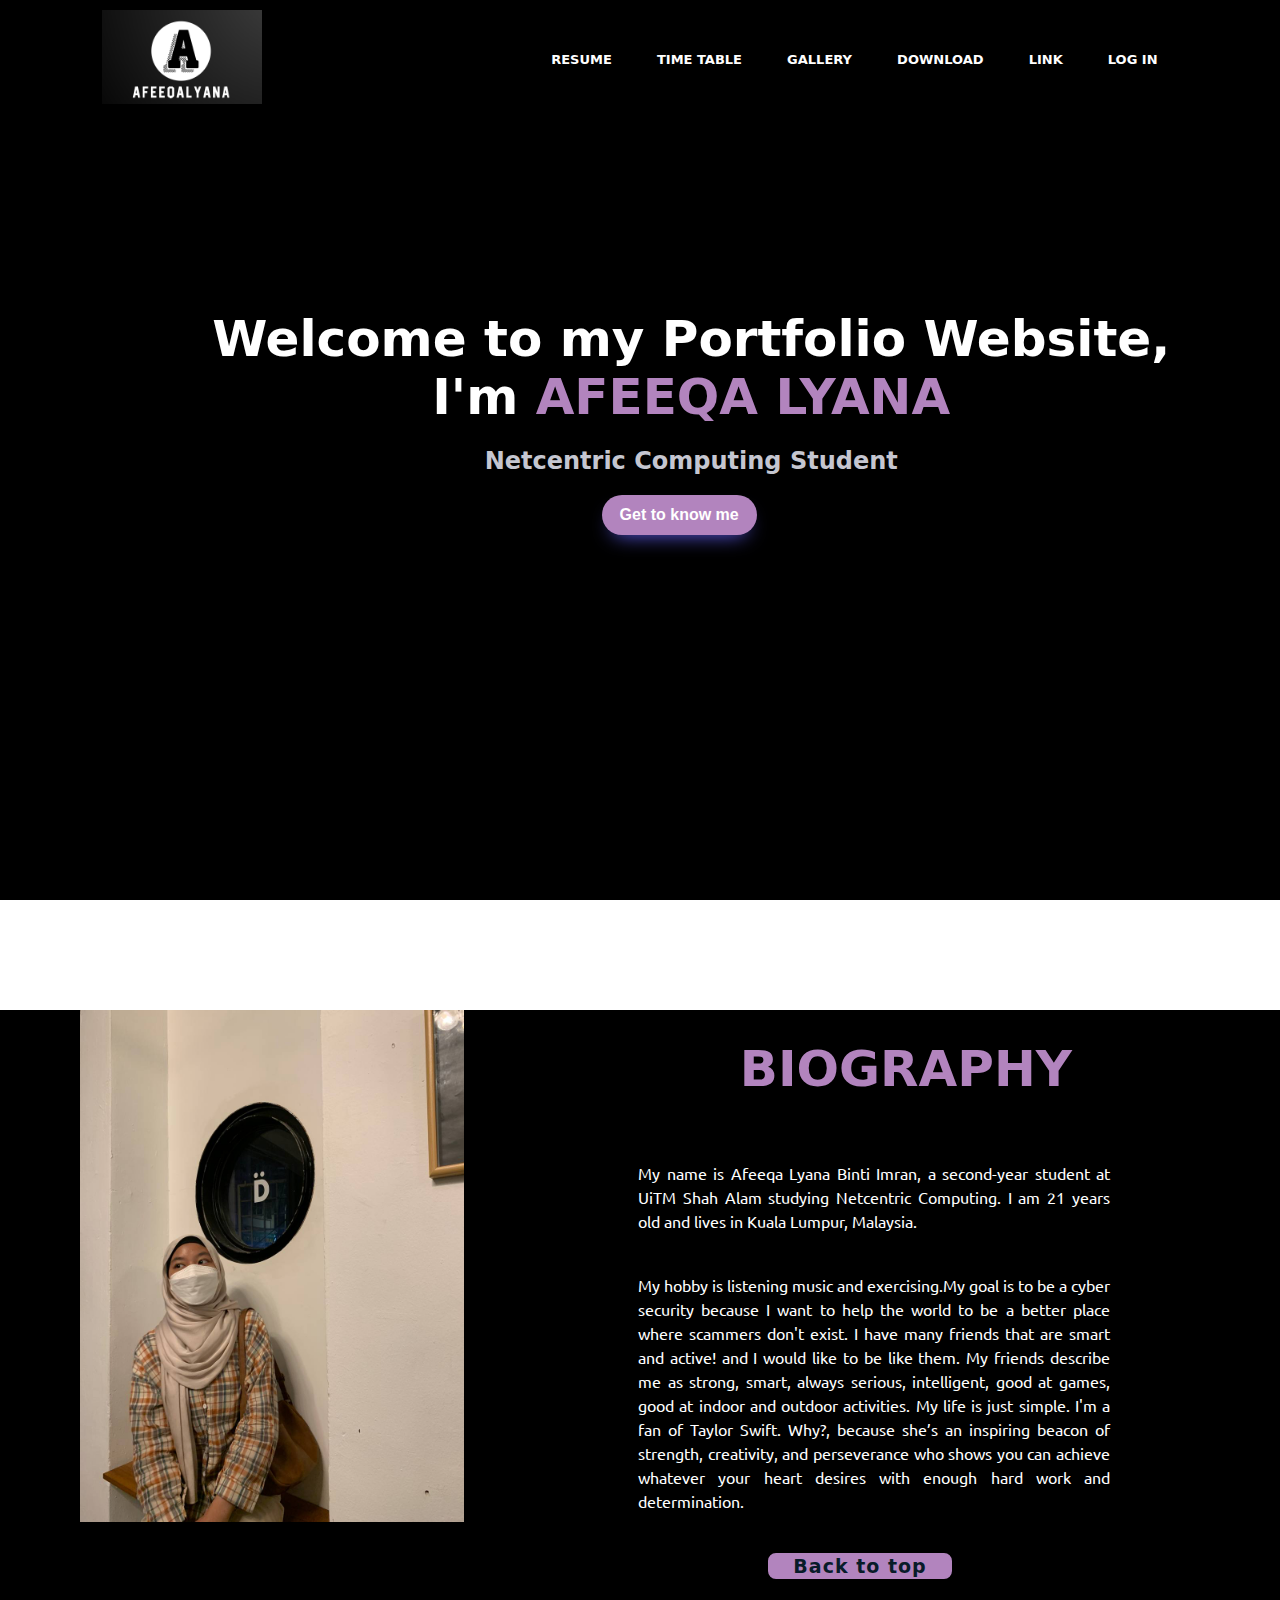
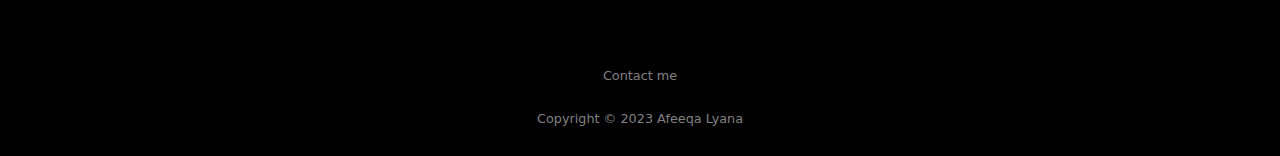
<file: index.html>
<!DOCTYPE html>
<html lang="en">
<head>
    <meta charset="UTF-8">
    <meta http-equiv="X-UA-Compatible" content="IE=edge">
    <meta name="viewport" content="width=device-width, initial-scale=1.0">
    <title>afeeqalyana.com</title>
    <link rel="stylesheet" href="index.css">
    <link rel="stylesheet" href="style.css">

    <link rel="stylesheet" href="https://cdnjs.cloudflare.com/ajax/libs/font-awesome/5.15.3/css/all.min.css" integrity="sha512-iBBXm8fW90+nuLcSKlbmrPcLa0OT92xO1BIsZ+ywDWZCvqsWgccV3gFoRBv0z+8dLJgyAHIhR35VZc2oM/gI1w==" crossorigin="anonymous" referrerpolicy="no-referrer" />
</head>
<body>
     <!-- HEADER -->
  <div class="user">
    <header>
      <nav>
        <a href="index.html"> <img src="image/ok.png" class="logo"> </a>
        <ul>
            <li><a href="resume.html">RESUME</a></li>
            <li><a href="timetable.html">TIME TABLE</a></li>
            <li><a href="gallery.html">GALLERY</a></li>
            <li><a href="download.html">DOWNLOAD</a></li>
            <li><a href="link.html">LINK</a></li>
            <li><a href="login.html">LOG IN</a></li>
 
        </nav>
        </ul>
    </nav>
    </header>

    <section>
        <div class="detail">
           <center> <h1>Welcome to my Portfolio Website, <br> I'm <span>AFEEQA LYANA</h1>
            <h2>Netcentric Computing Student<br></h2>
           </center>
        </div>

        <!-- BUTTON -->
		<center><br><button class="button-34" role="button">Get to know me</button></br></center>

        </div>
    </div>

        <div id ="image">
            <div class="content">
			
                 <a href="index.html"><img src="image/a3.jpg" class="me"></a>
                 
                 <div class="textbox">
                    <h1><span>&nbsp&nbsp&nbsp&nbsp&nbsp&nbsp&nbsp;BIOGRAPHY</span></h1>
                    <br> 
                      <p>  
                    <br>My name is Afeeqa Lyana Binti Imran, a second-year student at UiTM Shah Alam studying Netcentric Computing. 
                    I am 21 years old and lives in Kuala Lumpur, Malaysia.
                    </p>
                    <p>My hobby is listening music and exercising.My goal is to be a cyber security because I want to help the world to be a better place where scammers don't exist.
                     I have many friends that are smart and active! and I would like to be like them. My friends describe me as strong, smart, always serious, intelligent, good at games, good at indoor and outdoor activities. My life is just simple. I'm a fan of Taylor Swift.
                     Why?, because she’s an inspiring beacon of strength, creativity, and perseverance who shows you can achieve whatever your heart desires with enough hard work and determination.
					 </p>
                </div>
                <div class="button2">
                    <a href="index.html">Back to top</a>
                </div>
                 </div>
            </div>      
                
    </section>

    <!-- FOOTER -->
    <footer>
        <div class="footer">
            <div class="row">
                <a href="https://twitter.com/"><i class="fab fa-twitter"></i></a>
                <a href="https://www.youtube.com/"><i class="fab fa-youtube"></i></a>
                <a href="https://www.linkedin.com/"><i class="fab fa-linkedin"></i></a>
            </div>
            
            <div class="row">
            <ul>
            <li><a href="#">Contact me</a></li>
            </ul>
            </div>
            
            <div class="row">
            Copyright © 2023 Afeeqa Lyana
            </div>
            </div>
    </footer>
</body>
</html>
</file>
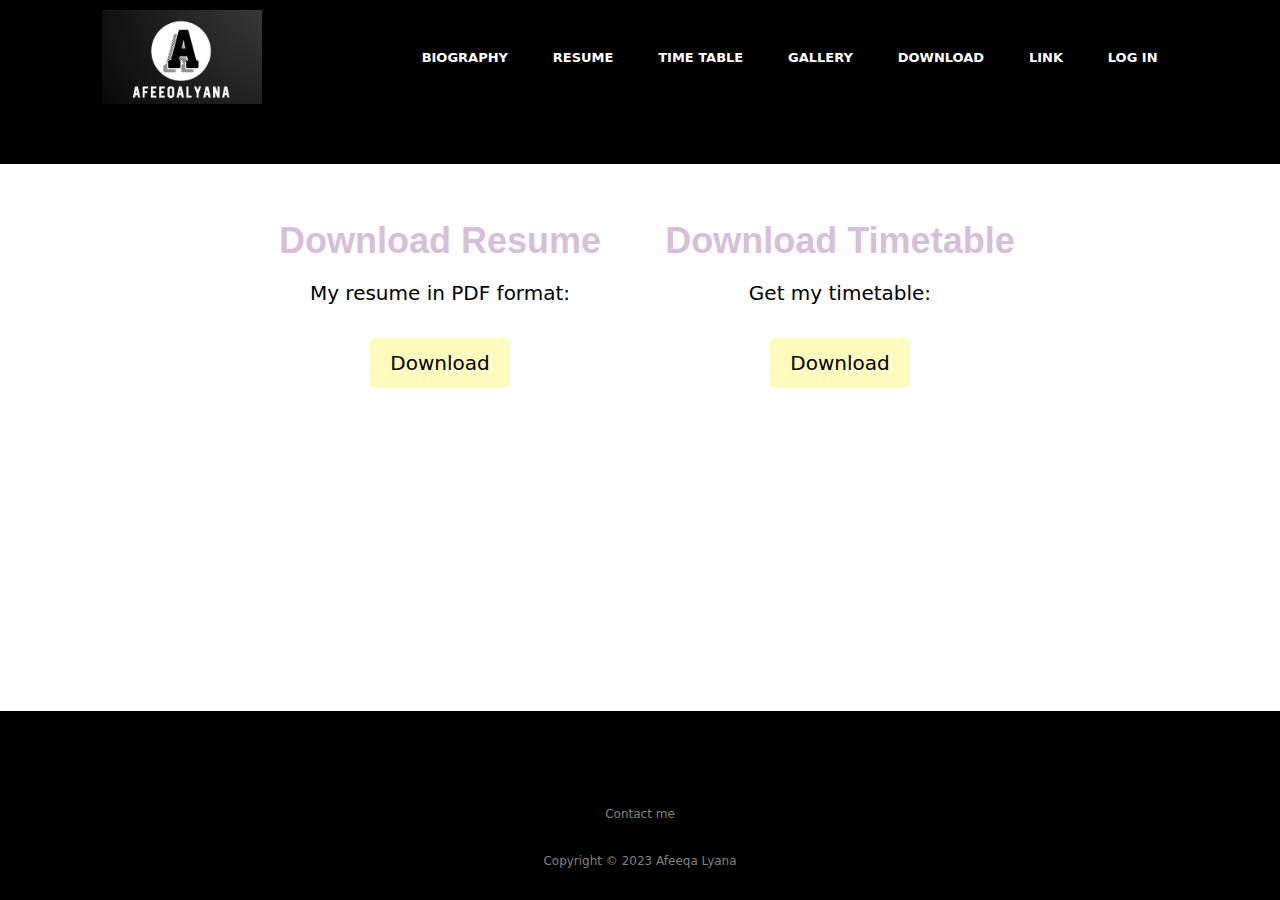
<file: download.html>
<!DOCTYPE html>
<html>
<head>
  <title>afeeqalyana.com/Downloads</title>
  <meta name="viewport" content="width=device-width, initial-scale=1">
<link rel="stylesheet" href="https://www.w3schools.com/w3css/4/w3.css">
  <link rel="stylesheet" href="download.css">
  <link rel="stylesheet" href="style.css">
  <link rel="stylesheet" href="https://cdnjs.cloudflare.com/ajax/libs/font-awesome/5.15.3/css/all.min.css" integrity="sha512-iBBXm8fW90+nuLcSKlbmrPcLa0OT92xO1BIsZ+ywDWZCvqsWgccV3gFoRBv0z+8dLJgyAHIhR35VZc2oM/gI1w==" crossorigin="anonymous" referrerpolicy="no-referrer" />
</head>
<body>
    <!-- HEADER -->
  <div class="user">
    <header>
      <nav>
        <a href="index.html"> <img src="image/ok.png" class="logo"> </a>
        <ul>
            <li><a href="biography.html">BIOGRAPHY</a></li>
            <li><a href="resume.html">RESUME</a></li>
            <li><a href="timetable.html">TIME TABLE</a></li>
            <li><a href="gallery.html">GALLERY</a></li>
            <li><a href="download.html">DOWNLOAD</a></li>
            <li><a href="link.html">LINK</a></li>
            <li><a href="login.html">LOG IN</a></li>

        </ul>
    </nav>
    </header>
  <div class="container" >

<div class="w3-container w3-half">
    <h1 >Download Resume</h1>
    <p>My resume in PDF format:</p>
    <a href="cvAfeeqa.pdf" download class="download-button">Download</a>
</div>
<div class="w3-container w3-half">
    <h1>Download Timetable</h1>
    <p>Get my timetable:</p>
    <a href="timetableeqa.pdf" download class="download-button">Download</a>
</div>

  </div>
   <!-- FOOTER -->
    <footer>
        <div class="footer">
            <div class="row">
			
                <a href="https://twitter.com/"><i class="fab fa-twitter"></i></a>
                <a href="https://www.youtube.com/"><i class="fab fa-youtube"></i></a>
                <a href="https://www.linkedin.com/"><i class="fab fa-linkedin"></i></a>
            </div>
            
            <div class="row">
            <ul>
            <li><a href="#">Contact me</a></li>
            </ul>
            </div>
            
            <div class="row">
            Copyright © 2023 Afeeqa Lyana
            </div>
            </div>
    </footer>
</body>
</html>
</file>
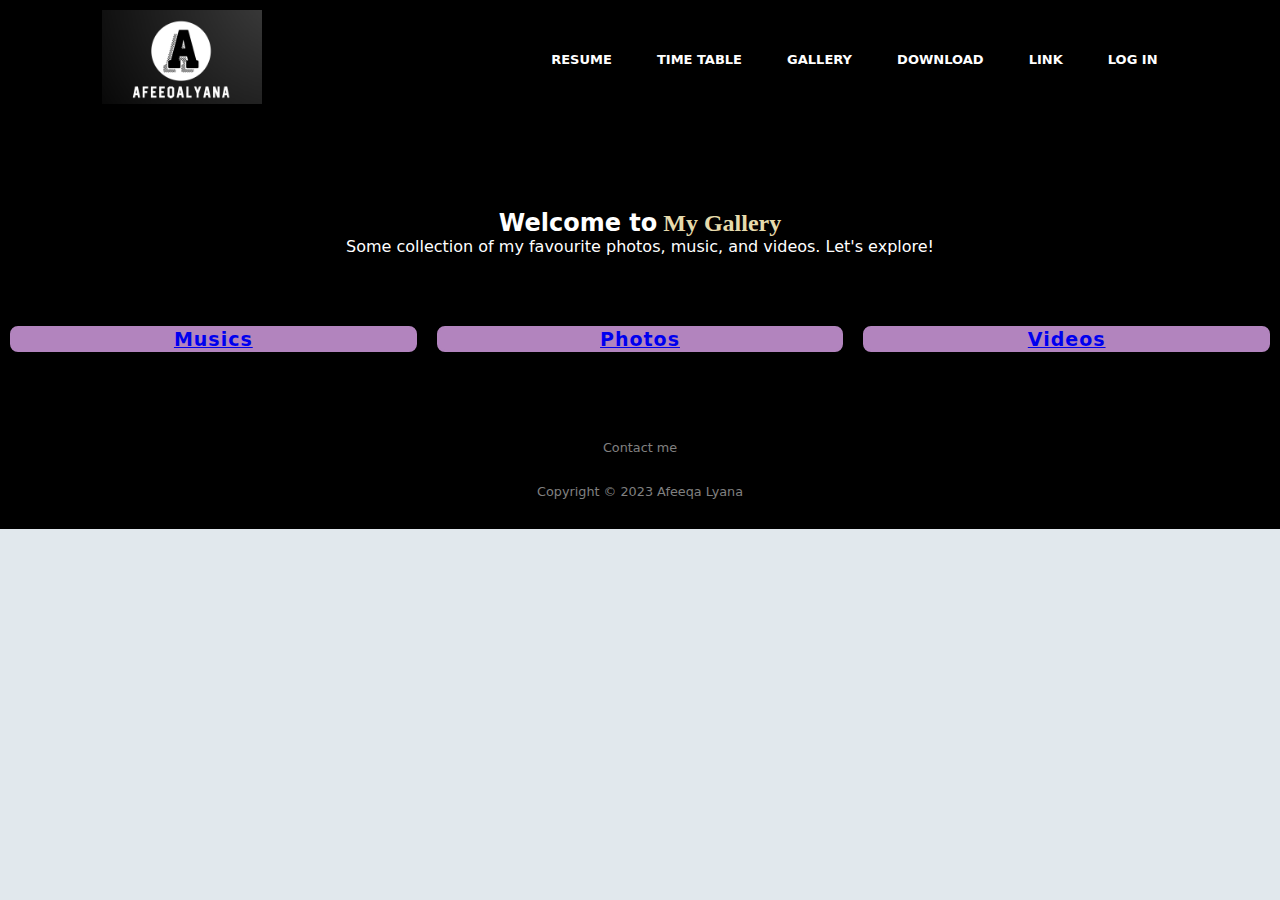
<file: Gallery.html>
<!DOCTYPE html>
<html lang="en">
<head>
    <meta charset="UTF-8">
    <meta http-equiv="X-UA-Compatible" content="IE=edge">
    <meta name="viewport" content="width=device-width, initial-scale=1.0">
    <title>afeeqalyana.com/Gallery</title>
    <link rel="stylesheet" href="gallery.css">
    <link rel="stylesheet" href="style.css">

    <link rel="stylesheet" href="https://cdnjs.cloudflare.com/ajax/libs/font-awesome/5.15.3/css/all.min.css" integrity="sha512-iBBXm8fW90+nuLcSKlbmrPcLa0OT92xO1BIsZ+ywDWZCvqsWgccV3gFoRBv0z+8dLJgyAHIhR35VZc2oM/gI1w==" crossorigin="anonymous" referrerpolicy="no-referrer" />
</head>
<body>
    <!-- HEADER -->
  <div class="user">
    <header>
      <nav>
        <a href="index.html"> <img src="image/ok.png" class="logo"> </a>
        <ul>
            <li><a href="resume.html">RESUME</a></li>
            <li><a href="timetable.html">TIME TABLE</a></li>
            <li><a href="gallery.html">GALLERY</a></li>
            <li><a href="download.html">DOWNLOAD</a></li>
            <li><a href="link.html">LINK</a></li>
            <li><a href="login.html">LOG IN</a></li>

        </ul>
    </nav>
    </header>

  


    <header>
        <h1>Gallery</h1>
      </header>
      <section id="intro">
        <h2>Welcome to<SPAN STYLE='La Belle Aurore'> My Gallery</SPAN></h2>
        <p>Some collection of my favourite photos, music, and videos. Let's explore!</p>
      </section>
      <div class="btn-group" style="width:100">
        <div class="button" style="width:33.3%">
          <a href="music.html">Musics</a>
        </div>
        <div class="button" style="width:33.3%">
          <a href="photos.html">Photos</a>
        </div>
        <div class="button" style="width:33.3%">
          <a href="vids.html">Videos</a>
        </div>
      </div>

     
      
      <!-- FOOTER -->
    <footer>
        <div class="footer">
            <div class="row">
                <a href="https://twitter.com/"><i class="fab fa-twitter"></i></a>
                <a href="https://www.youtube.com/"><i class="fab fa-youtube"></i></a>
                <a href="https://www.linkedin.com/"><i class="fab fa-linkedin"></i></a>
            </div>
           
           <div class="row">
           <ul>
           <li><a href="#">Contact me</a></li>
           </ul>
           </div>
           
           <div class="row">
           Copyright © 2023 Afeeqa Lyana 
           </div>
           </div>
</body>
</html>
</file>
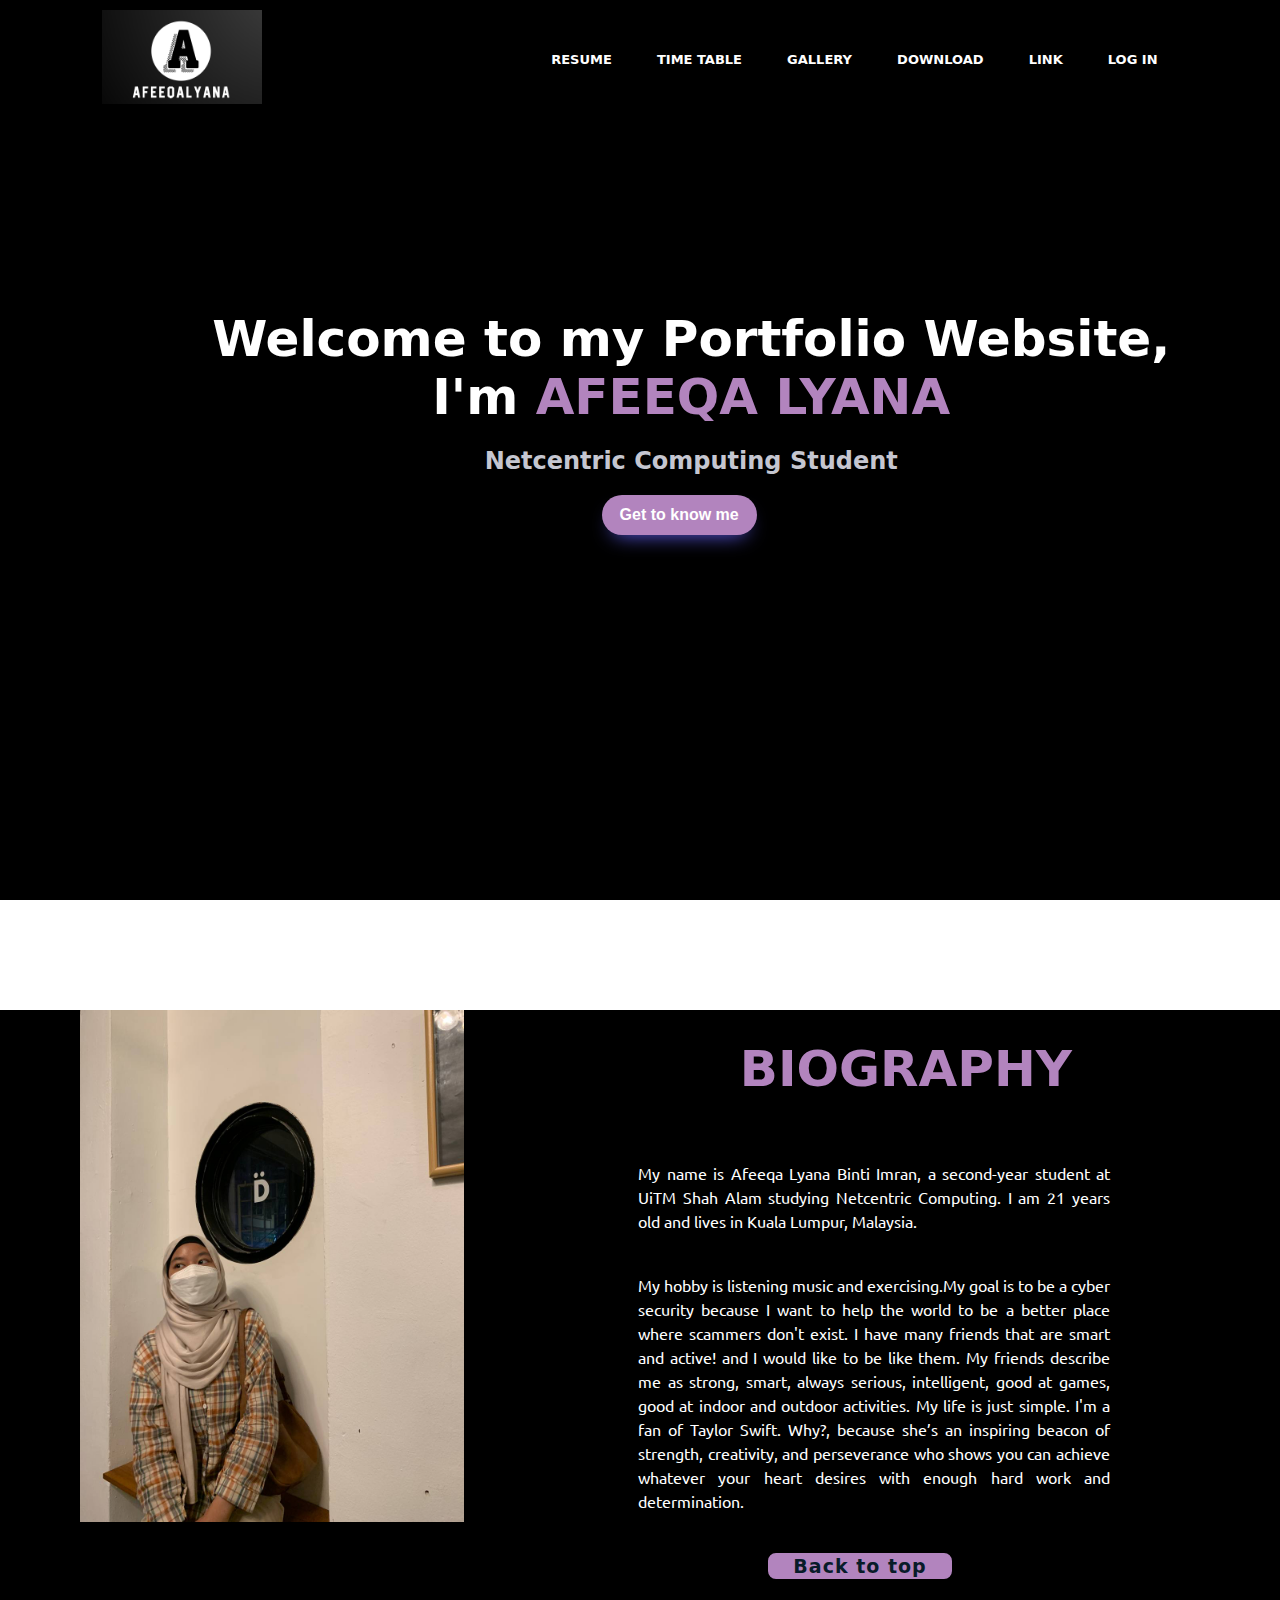
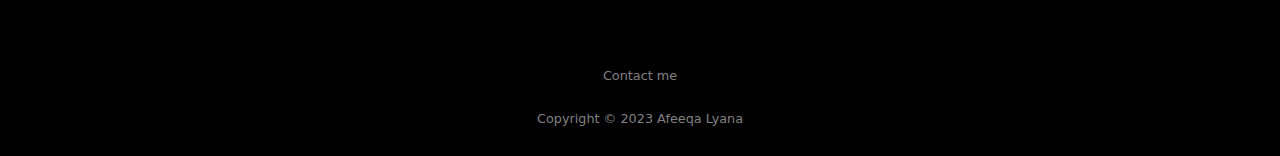
<file: homepage.html>
<!DOCTYPE html>
<html lang="en">
<head>
    <meta charset="UTF-8">
    <meta http-equiv="X-UA-Compatible" content="IE=edge">
    <meta name="viewport" content="width=device-width, initial-scale=1.0">
    <title>afeeqalyana.com</title>
    <link rel="stylesheet" href="index.css">
    <link rel="stylesheet" href="style.css">

    <link rel="stylesheet" href="https://cdnjs.cloudflare.com/ajax/libs/font-awesome/5.15.3/css/all.min.css" integrity="sha512-iBBXm8fW90+nuLcSKlbmrPcLa0OT92xO1BIsZ+ywDWZCvqsWgccV3gFoRBv0z+8dLJgyAHIhR35VZc2oM/gI1w==" crossorigin="anonymous" referrerpolicy="no-referrer" />
</head>
<body>
     <!-- HEADER -->
  <div class="user">
    <header>
      <nav>
        <a href="index.html"> <img src="image/ok.png" class="logo"> </a>
        <ul>
            <li><a href="resume.html">RESUME</a></li>
            <li><a href="timetable.html">TIME TABLE</a></li>
            <li><a href="gallery.html">GALLERY</a></li>
            <li><a href="download.html">DOWNLOAD</a></li>
            <li><a href="link.html">LINK</a></li>
            <li><a href="login.html">LOG IN</a></li>
 
        </nav>
        </ul>
    </nav>
    </header>

    <section>
        <div class="detail">
           <center> <h1>Welcome to my Portfolio Website, <br> I'm <span>AFEEQA LYANA</h1>
            <h2>Netcentric Computing Student<br></h2>
           </center>
        </div>

        <!-- BUTTON -->
		<center><br><button class="button-34" role="button">Get to know me</button></br></center>

        </div>
    </div>

        <div id ="image">
            <div class="content">
			
                 <a href="index.html"><img src="image/a3.jpg" class="me"></a>
                 
                 <div class="textbox">
                    <h1><span>&nbsp&nbsp&nbsp&nbsp&nbsp&nbsp&nbsp;BIOGRAPHY</span></h1>
                    <br> 
                      <p>  
                    <br>My name is Afeeqa Lyana Binti Imran, a second-year student at UiTM Shah Alam studying Netcentric Computing. 
                    I am 21 years old and lives in Kuala Lumpur, Malaysia.
                    </p>
                    <p>My hobby is listening music and exercising.My goal is to be a cyber security because I want to help the world to be a better place where scammers don't exist.
                     I have many friends that are smart and active! and I would like to be like them. My friends describe me as strong, smart, always serious, intelligent, good at games, good at indoor and outdoor activities. My life is just simple. I'm a fan of Taylor Swift.
                     Why?, because she’s an inspiring beacon of strength, creativity, and perseverance who shows you can achieve whatever your heart desires with enough hard work and determination.
					 </p>
                </div>
                <div class="button2">
                    <a href="index.html">Back to top</a>
                </div>
                 </div>
            </div>      
                
    </section>

    <!-- FOOTER -->
    <footer>
        <div class="footer">
            <div class="row">
                <a href="https://twitter.com/"><i class="fab fa-twitter"></i></a>
                <a href="https://www.youtube.com/"><i class="fab fa-youtube"></i></a>
                <a href="https://www.linkedin.com/"><i class="fab fa-linkedin"></i></a>
            </div>
            
            <div class="row">
            <ul>
            <li><a href="#">Contact me</a></li>
            </ul>
            </div>
            
            <div class="row">
            Copyright © 2023 Afeeqa Lyana
            </div>
            </div>
    </footer>
</body>
</html>
</file>
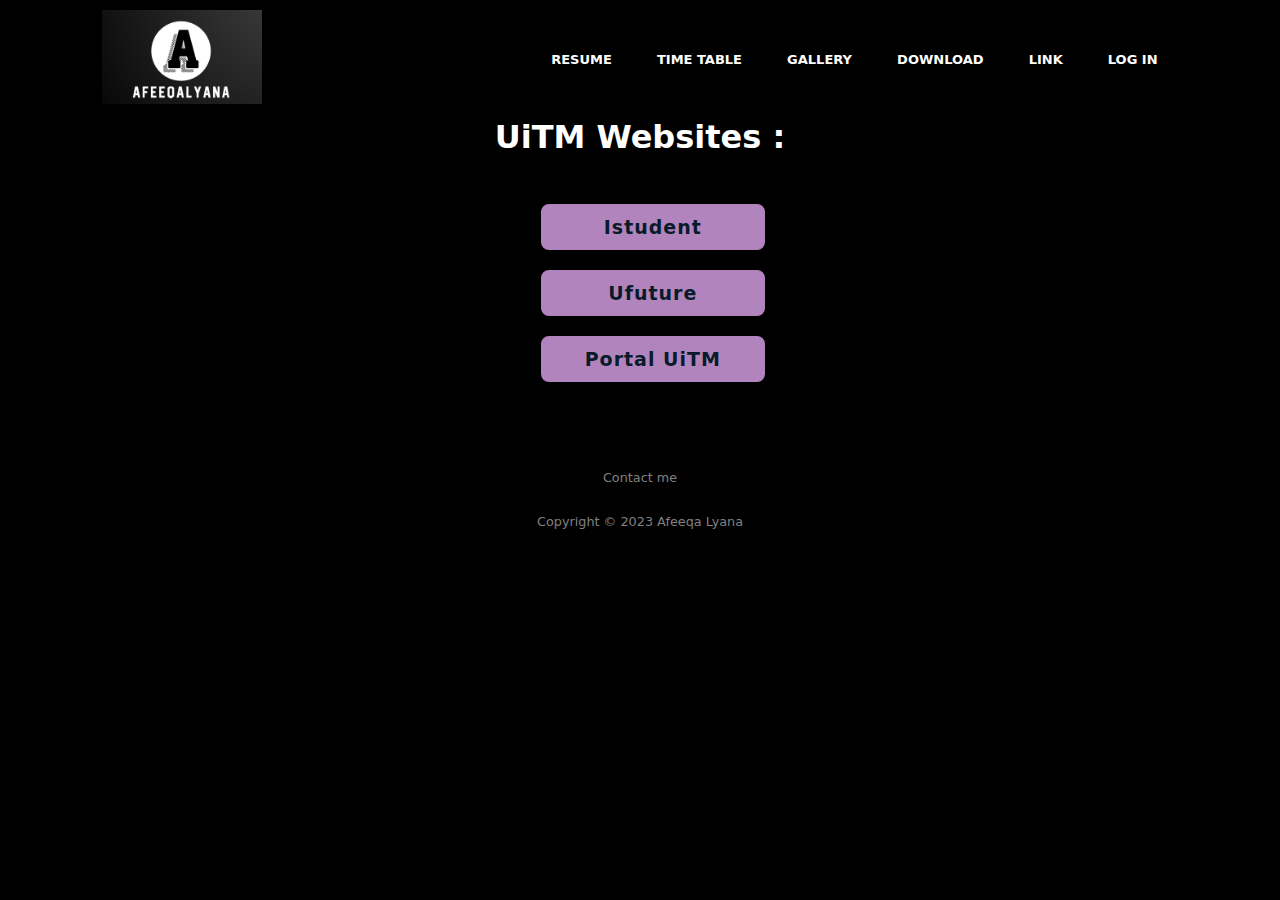
<file: link.html>
<!DOCTYPE html>
<html lang="en">
<head>
    <meta charset="UTF-8">
    <meta http-equiv="X-UA-Compatible" content="IE=edge">
    <meta name="viewport" content="width=device-width, initial-scale=1.0">
    <title>afeeqalyana.com/Links</title>
    <link rel="stylesheet" href="links.css">
    <link rel="stylesheet" href="style.css">

    <link rel="stylesheet" href="https://cdnjs.cloudflare.com/ajax/libs/font-awesome/5.15.3/css/all.min.css" integrity="sha512-iBBXm8fW90+nuLcSKlbmrPcLa0OT92xO1BIsZ+ywDWZCvqsWgccV3gFoRBv0z+8dLJgyAHIhR35VZc2oM/gI1w==" crossorigin="anonymous" referrerpolicy="no-referrer" />
</head>
<body>
    <!-- HEADER -->
  <div class="user">
    <header>
      <nav>
        <a href="index.html"> <img src="image/ok.png" class="logo"> </a>
        <ul>
            <li><a href="resume.html">RESUME</a></li>
            <li><a href="timetable.html">TIME TABLE</a></li>
            <li><a href="gallery.html">GALLERY</a></li>
            <li><a href="download.html">DOWNLOAD</a></li>
            <li><a href="link.html">LINK</a></li>
            <li><a href="login.html">LOG IN</a></li>

        </nav>
        </ul>
    </nav>
    </header>

    <div class="center-link">
        <h1>UiTM Websites : </h1>
            <h2> websites used by UiTM staff and students</h2>
        <div class="button">
            <a href="https://istudent.uitm.edu.my/index_isp.htm">Istudent</a>
        </div>
        <div class="button">
            <a href="https://ufuture.uitm.edu.my/home/">Ufuture</a>
        </div>
        <div class="button">
            <a href="https://uitm.edu.my/index.php/en/">Portal UiTM</a>
        </div>
      </div>
      

      

<!-- FOOTER -->
 <footer>
        <div class="footer">
            <div class="row">
                <a href="https://twitter.com/"><i class="fab fa-twitter"></i></a>
                <a href="https://www.youtube.com/"><i class="fab fa-youtube"></i></a>
                <a href="https://www.linkedin.com/"><i class="fab fa-linkedin"></i></a>
            </div>
            
            <div class="row">
            <ul>
            <li><a href="#">Contact me</a></li>
            </ul>
            </div>
            
            <div class="row">
            Copyright © 2023 Afeeqa Lyana
            </div>
            </div>
    </footer>
</body>
</html>
</file>
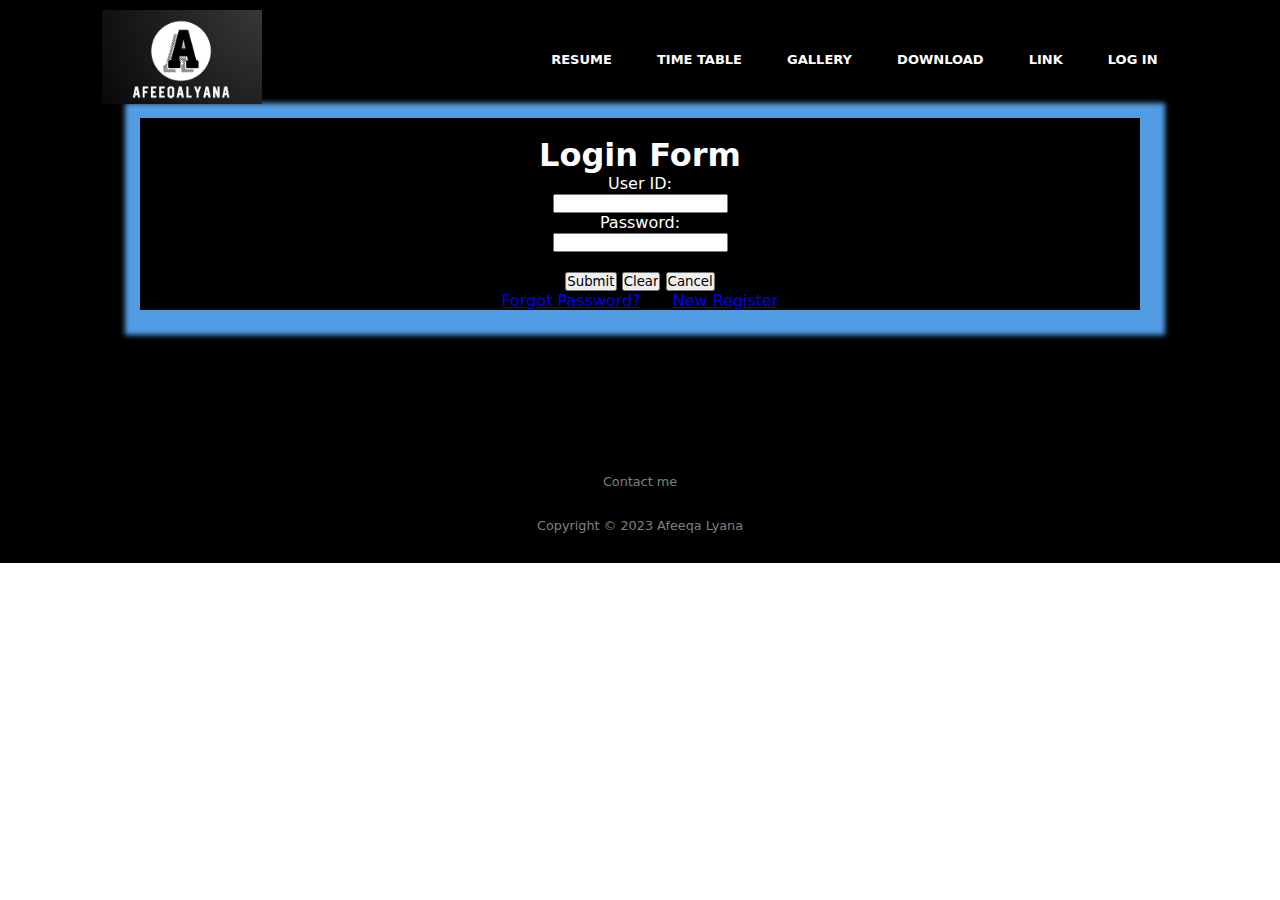
<file: Login.html>
<!DOCTYPE html>
<html lang="en">
<head>
    <meta charset="UTF-8">
    <meta http-equiv="X-UA-Compatible" content="IE=edge">
    <meta name="viewport" content="width=device-width, initial-scale=1.0">
    <title>afeeqalyana.com/Login</title>
    <link rel="stylesheet" href="style.css">
    <link rel="stylesheet" href="https://cdnjs.cloudflare.com/ajax/libs/font-awesome/5.15.3/css/all.min.css" integrity="sha512-iBBXm8fW90+nuLcSKlbmrPcLa0OT92xO1BIsZ+ywDWZCvqsWgccV3gFoRBv0z+8dLJgyAHIhR35VZc2oM/gI1w==" crossorigin="anonymous" referrerpolicy="no-referrer" />

</head>
<style>
.card {
  box-shadow: 5px 5px 5px 20px rgba(82,156,227);
  max-width: 1000px;
  margin: auto;
  text-align: center;
  font-family: arial;
}
.title {
  color: #fff;
  font-size: 18px;
}
.center {
  display: block;
  margin-left: auto;
  margin-right: auto;
  width: 50%;
}
.detel{
    margin-left: auto;
    margin-top: auto;
}

</style>
</head>
<body>
  <div class="user">
    <header>
      <nav>
        <a href="index.html"> <img src="image/ok.png" class="logo"> </a>
        <ul>
            <li><a href="resume.html">RESUME</a></li>
            <li><a href="timetable.html">TIME TABLE</a></li>
            <li><a href="gallery.html">GALLERY</a></li>
            <li><a href="download.html">DOWNLOAD</a></li>
            <li><a href="link.html">LINK</a></li>
            <li><a href="login.html">LOG IN</a></li>
 
        </nav>
        </ul>
    </nav>
<div class= "detel">
<div class="card">
  <br>
    <h1 style="color:white">Login Form</h1>
    <form action="#" method="post">
      <label style="color:#fff;" for="userid">User ID:</label><br>
      <input type="text" id="userid" name="userid"><br>
      <label style="color:#fff;" for="password">Password:</label><br>
      <input type="password" id="password" name="password"><br><br>
      <input type="submit" value="Submit">
      <input type="reset" value="Clear">
      <input type="button" value="Cancel" onclick="window.location.href='index.html';">
    </form>
    <p><a href="newpass.html">Forgot Password?</a>< ><a href="signup.html">New Register</a></p>
  </div>
<br><br><br><br>
</div></div>


</div>
 <footer>
        <div class="footer">
            <div class="row">
                <a href="https://twitter.com/"><i class="fab fa-twitter"></i></a>
                <a href="https://www.youtube.com/"><i class="fab fa-youtube"></i></a>
                <a href="https://www.linkedin.com/"><i class="fab fa-linkedin"></i></a>
            </div>
            
            <div class="row">
            <ul>
            <li><a href="#">Contact me</a></li>
            </ul>
            </div>
            
            <div class="row">
            Copyright © 2023 Afeeqa Lyana
            </div>
            </div>
    </footer>
</body>

</html>
</file>
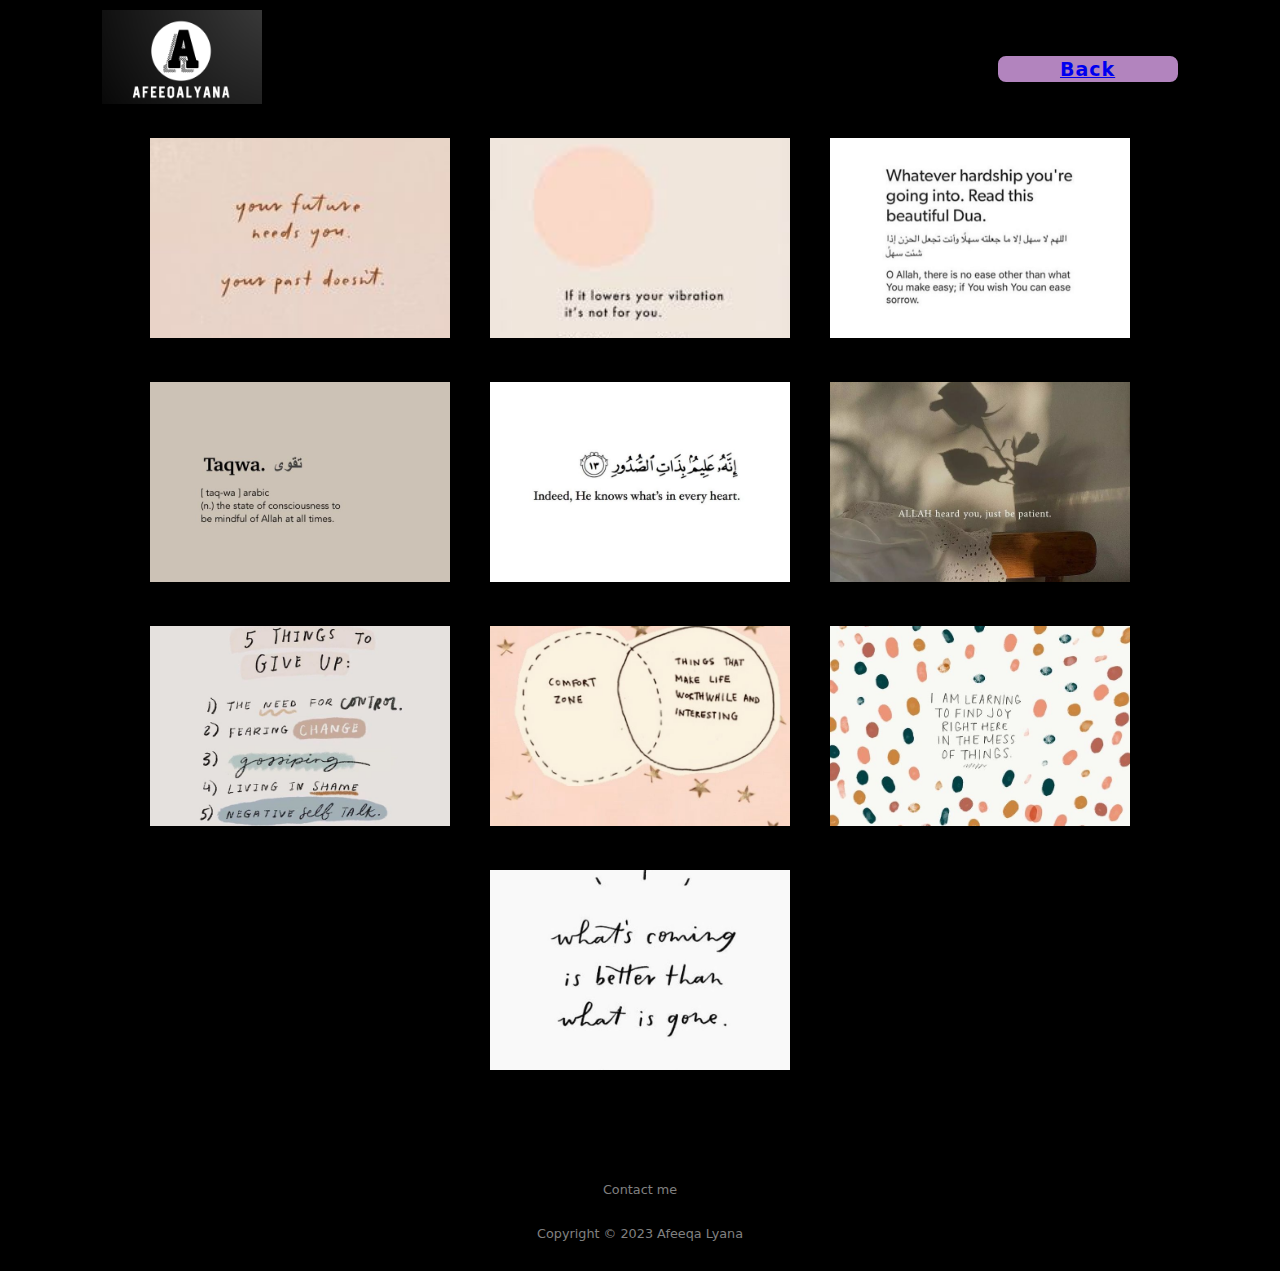
<file: photos.html>
<!DOCTYPE html>
<html lang="en">
<head>
    <meta charset="UTF-8">
    <meta http-equiv="X-UA-Compatible" content="IE=edge">
    <meta name="viewport" content="width=device-width, initial-scale=1.0">
    <title>afeeqalyana.com</title>
    <link rel="stylesheet" href="photos.css">
    <link rel="stylesheet" href="style.css">

    <link rel="stylesheet" href="https://cdnjs.cloudflare.com/ajax/libs/font-awesome/5.15.3/css/all.min.css" integrity="sha512-iBBXm8fW90+nuLcSKlbmrPcLa0OT92xO1BIsZ+ywDWZCvqsWgccV3gFoRBv0z+8dLJgyAHIhR35VZc2oM/gI1w==" crossorigin="anonymous" referrerpolicy="no-referrer" />
</head>
<body>
    <!-- HEADER -->
  <div class="user">
    <header>
      <nav>
        <a href="index.html"> <img src="image/ok.png" class="logo"> </a>
        <button class="gallery-button"><a href="gallery.html">Back</a></button>

       
    </nav>
    </header>

  
</div>
<div class="gallery">
    <a href="image/b1.jpg">
      <img src="image/b1.jpg" alt="Image 1">
    </a>
    <a href="image/b2.jpg">
      <img src="image/b2.jpg" alt="Image 2">
    </a>
    <a href="image/b3.jpg">
      <img src="image/b3.jpg" alt="Image 3">
    </a>
    <a href="image/b4.jpg">
      <img src="image/b4.jpg" alt="Image 4">
    </a>
    <a href="image/b5.jpg">
      <img src="image/b5.jpg" alt="Image 5">
	 <a/>
    <a href="image/b4.jpg">
      <img src="image/b6.jpg" alt="Image 6">
    </a>
<a href="image/b4.jpg">
      <img src="image/b7.jpg" alt="Image 7">
    </a>
<a href="image/b4.jpg">
      <img src="image/b8.jpg" alt="Image 8">
    </a>
<a href="image/b4.jpg">
      <img src="image/b9.jpg" alt="Image 9">
    </a>
<a href="image/b4.jpg">
      <img src="image/b10.jpg" alt="Image 10">
    </a>	
	
  </div>
  

  <!-- FOOTER -->
  <footer>
    <div class="footer">
            <div class="row">
                <a href="https://twitter.com/"><i class="fab fa-twitter"></i></a>
                <a href="https://www.youtube.com/"><i class="fab fa-youtube"></i></a>
                <a href="https://www.linkedin.com/"><i class="fab fa-linkedin"></i></a>
            </div>
        
        <div class="row">
        <ul>
        <li><a href="#">Contact me</a></li>
        </ul>
        </div>
        
        <div class="row">
        Copyright © 2023 Afeeqa Lyana
        </div>
        </div>
</body>
</html>
</file>
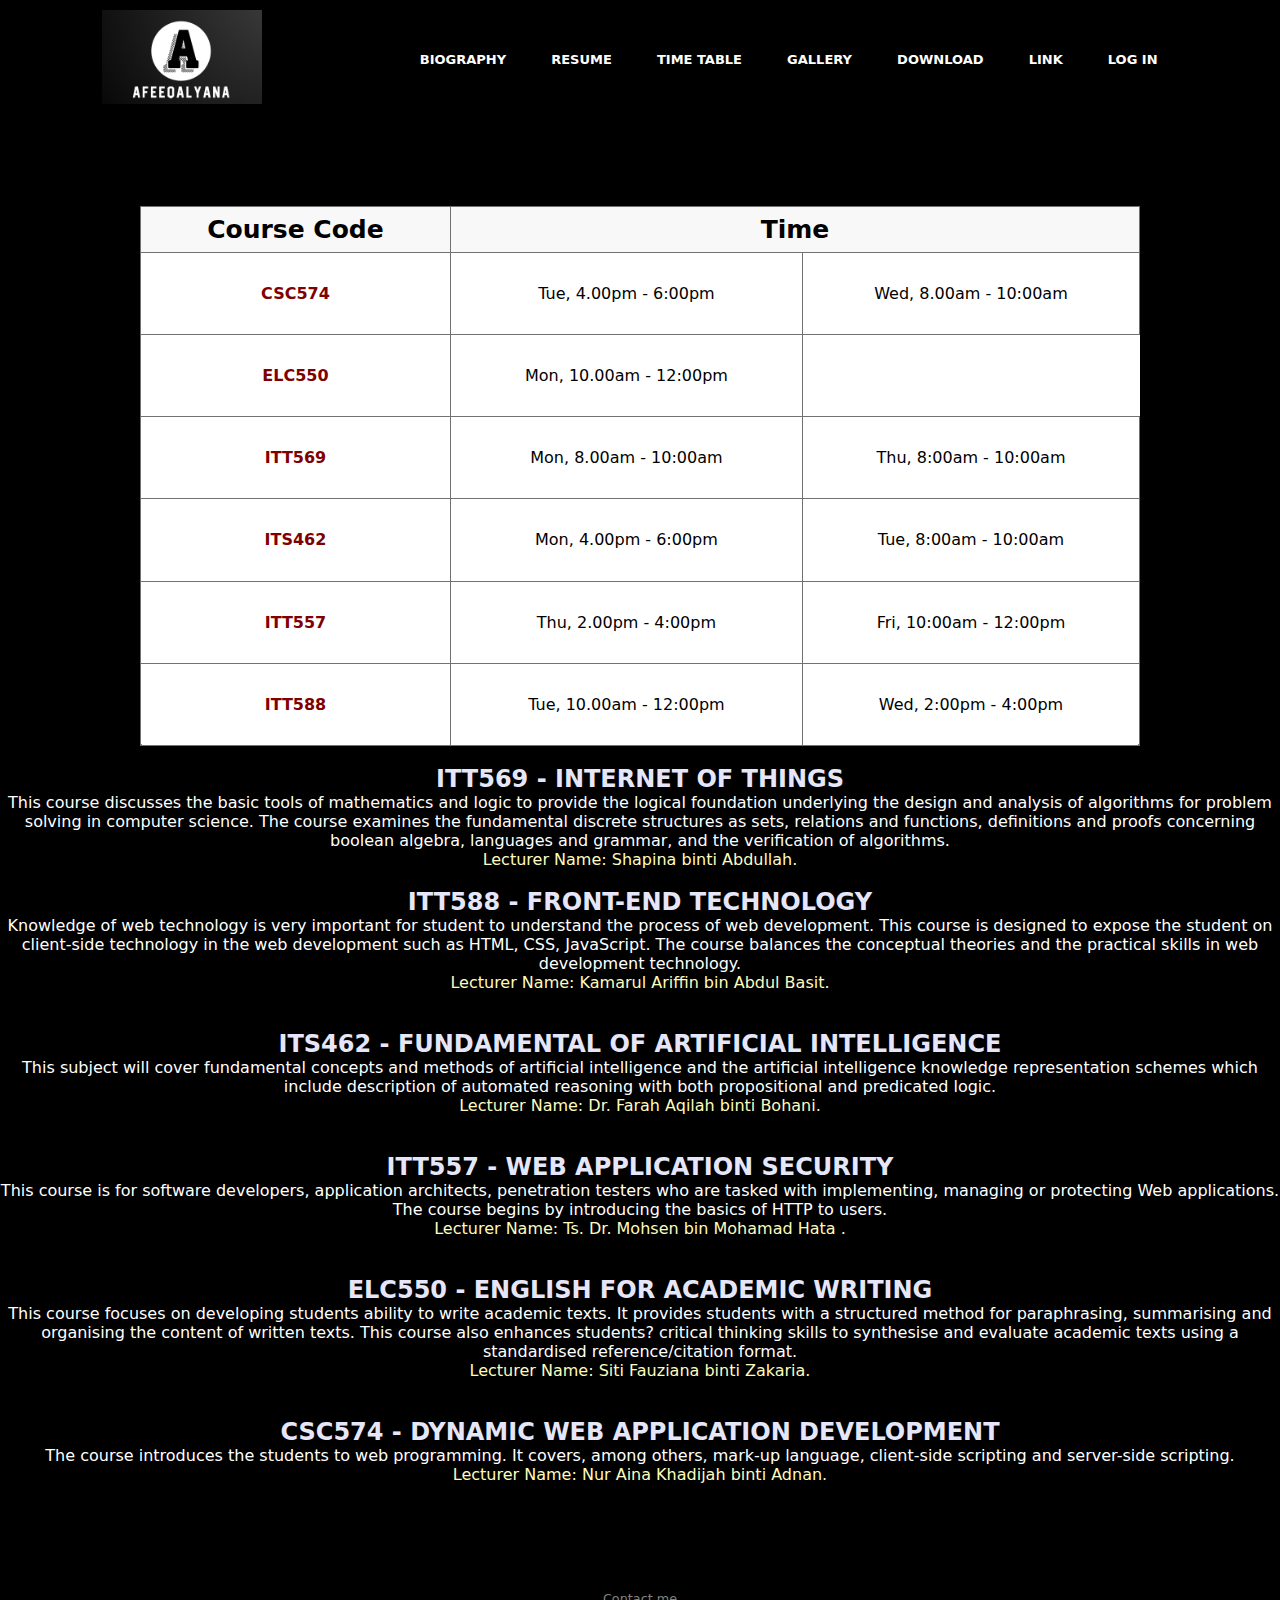
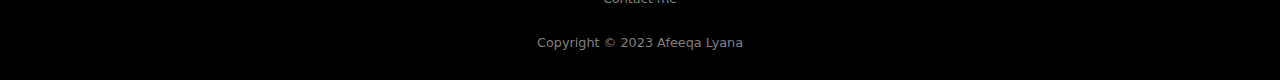
<file: timetable.html>
<!DOCTYPE html>
<html>
  <head>
    <title>afeeqalyana.com/Timetable</title>
    <link rel="stylesheet" type="text/css" href="timetable.css">
    <link rel="stylesheet" href="style.css">
    <link rel="stylesheet" href="https://cdnjs.cloudflare.com/ajax/libs/font-awesome/5.15.3/css/all.min.css" integrity="sha512-iBBXm8fW90+nuLcSKlbmrPcLa0OT92xO1BIsZ+ywDWZCvqsWgccV3gFoRBv0z+8dLJgyAHIhR35VZc2oM/gI1w==" crossorigin="anonymous" referrerpolicy="no-referrer" />
  </head>
  <body>
     <!-- HEADER -->
  <div class="user">
    <header>
      <nav>
        <a href="index.html"> <img src="image/ok.png" class="logo"> </a>
        <ul>
            <li><a href="biography.html">BIOGRAPHY</a></li>
            <li><a href="resume.html">RESUME</a></li>
            <li><a href="timetable.html">TIME TABLE</a></li>
            <li><a href="gallery.html">GALLERY</a></li>
            <li><a href="download.html">DOWNLOAD</a></li>
            <li><a href="link.html">LINK</a></li>
            <li><a href="login.html">LOG IN</a></li>

        </nav>
        </ul>
    </nav>
    </header>
    <h1>Timetable</h1>
    <table>
      <thead>
        <tr>
          <th>Course Code</th>
          <th colspan="2">Time</th>
        </tr>
      </thead>
      <tbody>

        <tr>
          <td><b><a style="color:maroon" href="#574">CSC574</a></b></td>
          <td>Tue, 4.00pm - 6:00pm</td>
          <td>Wed, 8.00am - 10:00am</td>
        </tr>
        <tr>
          <td><b><a style="color:maroon" href="#550">ELC550</a></b></td>
          <td>Mon, 10.00am - 12:00pm</td>
        </tr>
        <tr>
          <td><b><a style="color:maroon" href="#569">ITT569</a></b></td>
          <td>Mon, 8.00am - 10:00am</td>
          <td>Thu, 8:00am - 10:00am</td>
        </tr>
        
        <tr>
          <td><b><a style="color:maroon" href="#462">ITS462</a></b></td>
          <td>Mon, 4.00pm - 6:00pm</td>
          <td>Tue, 8:00am - 10:00am</td>
        </tr>
        <tr>
          <td><b><a style="color:maroon" href="#557">ITT557</a></b></td>
          <td>Thu, 2.00pm - 4:00pm</td>
          <td>Fri, 10:00am - 12:00pm</td>
        </tr>
        <tr>
          <td><b><a style="color:maroon" href="#558"> ITT588</a></b></td>
          <td>Tue, 10.00am - 12:00pm</td>
          <td>Wed, 2:00pm - 4:00pm</td>
        </tr>
    
      </tbody>
    </table>




div class="detel">
<section id="569">
<h2 style="color:lavender;text-align:center;">ITT569 - INTERNET OF THINGS </h2>
<p style="color:white; text-align:center;">This course discusses the basic tools of mathematics and logic to provide the logical foundation underlying the design and analysis of algorithms for problem solving in computer science. The course examines the fundamental discrete structures as sets, relations and functions, definitions
 and proofs concerning boolean algebra, languages and grammar, and the verification of algorithms.</p>
<p style="color: #fefbbd;text-align:center;">Lecturer Name: Shapina binti Abdullah.</p>
</section>

<section id="588">
<br><h2 style="color:lavender;text-align:center;">ITT588 - FRONT-END TECHNOLOGY</h2>
<p style="color:white; text-align:center;">
Knowledge of web technology is very important for student to understand the process of web development. This course is designed to expose the student on client-side technology in the web development such as HTML, CSS, JavaScript. The course balances the conceptual theories and the practical skills in web development technology.</p>
<p style="color:#fefbbd;text-align:center;">Lecturer Name: Kamarul Ariffin bin Abdul Basit.</p>
</br></section>

<section id="462">
<br><h2 style="color:lavender;text-align:center;">ITS462 - FUNDAMENTAL OF ARTIFICIAL INTELLIGENCE</h2>
<p style="color:white; text-align:center;">
This subject will cover fundamental concepts and methods of artificial intelligence and the artificial intelligence knowledge representation schemes which include description of automated reasoning with both propositional and predicated logic. </p>
<p style="color:#fefbbd;text-align:center;">Lecturer Name: Dr. Farah Aqilah binti Bohani.</p>
</br></section>

<section id="557">
<br><h2 style="color:lavender;text-align:center;">ITT557 - WEB APPLICATION SECURITY</h2>
<p style="color:white; text-align:center;">This course is for software developers, application architects, penetration testers who are tasked with implementing, managing or protecting Web applications. The course begins by introducing the basics of HTTP to users. </p>
<p style="color:#fefbbd;text-align:center;">Lecturer Name: Ts. Dr. Mohsen bin Mohamad Hata .</p>
</br></section>

<section id="550">
<br><h2 style="color:lavender;text-align:center;">ELC550 - ENGLISH FOR ACADEMIC WRITING</h2>
<p style="color:white; text-align:center;">This course focuses on developing students ability to write academic texts. It provides students with a structured method for paraphrasing, summarising and organising the content of written texts. This course also enhances students? critical thinking skills to synthesise and evaluate academic texts using a standardised reference/citation format.</p>
<p style="color:#fefbbd;text-align:center;">Lecturer Name: Siti Fauziana binti Zakaria.</p>
</br></section>

<section id="574">
<br><h2 style="color:lavender;text-align:center;">CSC574 - DYNAMIC WEB APPLICATION DEVELOPMENT</h2>
<p style="color:white; text-align:center;">The course introduces the students to web programming. It covers, among others, mark-up language, client-side scripting and server-side scripting.</p>
<p style="color:#fefbbd;text-align:center;">Lecturer Name: Nur Aina Khadijah binti Adnan.</p>
</br></section>
    </div>
	</div>




    <!-- FOOTER -->
    <footer>
        <div class="footer">
            <div class="row">
			
                <a href="https://twitter.com/"><i class="fab fa-twitter"></i></a>
                <a href="https://www.youtube.com/"><i class="fab fa-youtube"></i></a>
                <a href="https://www.linkedin.com/"><i class="fab fa-linkedin"></i></a>
            </div>
            
            <div class="row">
            <ul>
            <li><a href="#">Contact me</a></li>
            </ul>
            </div>
            
            <div class="row">
            Copyright © 2023 Afeeqa Lyana
            </div>
            </div>
    </footer>
  </body>
</html>
</file>
<file: index.css>
*{
    margin: 0;
    padding: 0;
    font-family: system-ui, -apple-system, BlinkMacSystemFont, 'Segoe UI', Roboto, Oxygen, Ubuntu, Cantarell, 'Open Sans', 'Helvetica Neue', sans-serif ;
}

/*--background--*/
.user{
    
    position: relative;
    width: 100%;
    height: 100vh;
    background: #fff;
    position: relative;
}



/*bring down the detail*/
.detail{
    margin-left: 8%;
    margin-top: 15%;
}

.detail h1{
    font-size: 50px;
    color: #fff;
    margin-bottom: 20px;
}

span{
    color:#b284be;
    
}

.detail h2{
    color: #C5C6D0;
    line-height: 30px;
}

.button a{
    position: relative;
    display: inline-flex;
    justify-content: center;
    align-items: center;
    margin-left: 47%;
    margin-top: 20px;
    width: 180px;
    height: 120%;
    background: #b284be ;
    border: 2px solid #b284be ;
    border-radius: 8px;
    font-size: 19px;
    color: #081b29;
    text-decoration: none;
    font-weight: 600;
    letter-spacing: 1px;
    z-index: 1;
    overflow: hidden;
  }
  .button a:hover{
    color:#b284be 
  }
  .button a::before {
    content: '';
    position: absolute;
    top: 0;
    left: 0;
    width: 0;
    height: 100%;
    background: #000 ;
    z-index: -1;
    transition: .5s;
  }
  .button a:hover::before {
    width: 100%;
  }


.images{
    width: 45%;
    height: 78%;
    position: absolute;
    bottom: 0;
    right: 10px;
}

.images img{
    height: 100%;
    position: absolute;
    left: 50%;
    bottom: 0;
    transform: translateX(-50%);
    transition: bottom 1s, left 1s;
}

.images:hover .shape{
    bottom: 40px;
}

.images:hover .me{
    left: 45%;
}

.social{
    margin-left: 8%;
    margin-top: 100px;
}

.social a{
    font-size: 30px;
    color: #fff;
    margin-right: 20px;
}

.social a:hover{
    color:#1DA1F2
}

#image{
    left: 100px;
    margin-top: 110px;
	background-color:#000;
}
.me {
    width: 30%;
    margin-left: 80px;
	background-color:#000;
}
.content{
    background-color: #000;
}
.textbox {
    float: right;
    width: 40%;
    background-color:#000;
    margin-right: 150px;
    margin-top: 30px;
  }
  .textbox p{
    color: #fff;
    font-family: 'Ubuntu',sans-serif;
    line-height: 1.5;
    text-align: justify;
    max-width: 600px;
    margin: 0 auto;
    padding: 20px;
  }
  .textbox span{
    font-size: 50px;
    color: #b284be;
    font-weight: bold;
  }


  .button2 a{
    position: relative;
    display: inline-flex;
    justify-content: center;
    align-items: center;
    margin-left: 60%;
    margin-top: 20px;
    width: 180px;
    height: 120%;
    background: #b284be ;
    border: 2px solid #b284be;
    border-radius: 8px;
    font-size: 19px;
    color: #081b29;
    text-decoration: none;
    font-weight: 600;
    letter-spacing: 1px;
    z-index: 1;
    overflow: hidden;
  }
  .button2 a:hover{
    color:#b284be 
  }
  .button2 a::before {
    content: '';
    position: absolute;
    top: 0;
    left: 0;
    width: 0;
    height: 100%;
    background: #000 ;
    z-index: -1;
    transition: .5s;
  }
  .button2 a:hover::before {
    width: 100%;
  }
</file>
<file: style.css>
@import url('https://fonts.googleapis.com/css2?family=Ubuntu&display=swap');
*{
  margin: 0;
  padding: 0;
  font-family: system-ui, -apple-system, BlinkMacSystemFont, 'Segoe UI', Roboto, Oxygen, Ubuntu, Cantarell, 'Open Sans', 'Helvetica Neue', sans-serif ;
}

/*--background--*/
.user{
  
  position: relative;
  width: 100%;
  background: #000;
  position: relative;
}

/*--navigation bar*/
nav{
  display: flex;
  width: 84%;
  margin: auto;
  padding: 10px 0;
  align-items: center;
  justify-content: space-between;
}

.logo{
  width: 160px;
  cursor: pointer;
}

nav ul li {
  display: inline-block;
  list-style: none;
  margin: 10px 20px;
}

nav ul li a{
  text-decoration: none;
  color: #fff;
  font-size: 13px;
  font-weight: bold;
  position: relative;
}

nav ul li a::after{
 content: '';
 width: 0;
 height : 4.5px;
 background: #b284be;
 position: absolute;
 left: 0;
 bottom: -6px;
 transition: 0.6s;
}

nav ul li a:hover::after{

  width: 100%;
}


.button-34 {
  background: #b284be;
  position: absolute;
  left: 47%;
  border-radius: 999px;
  box-shadow: #5E5DF0 0 10px 20px -10px;
  box-sizing: border-box;
  color: #FFFFFF;
  cursor: pointer;
  font-family: Inter,Helvetica,"Apple Color Emoji","Segoe UI Emoji",NotoColorEmoji,"Noto Color Emoji","Segoe UI Symbol","Android Emoji",EmojiSymbols,-apple-system,system-ui,"Segoe UI",Roboto,"Helvetica Neue","Noto Sans",sans-serif;
  font-size: 16px;
  font-weight: 700;
  line-height: 24px;
  opacity: 1;
  outline: 0 solid transparent;
  padding: 8px 18px;
  user-select: none;
  -webkit-user-select: none;
  touch-action: manipulation;
  width: fit-content;
  word-break: break-word;
  border: 0;
}






/*-------------------------footer--------------------------------*/

body{
	margin:0;
	overflow-x:hidden;
	}
	
	.footer{
	background:#000;
	padding:10px 0px;
	font-family: 'Play', sans-serif;
	text-align:center;
	
	}
	
	.footer .row{
	width:100%;
	margin:1% 0%;
	padding:0.6% 0%;
	color:gray;
	font-size:0.8em;
	}
	
	.footer .row a{
	text-decoration:none;
	color:gray;
	transition:0.5s;
	}
	
	.footer .row a:hover{
	color:#b284be ;
	}
	
	.footer .row ul{
	width:100%;
	}
	
	.footer .row ul li{
	display:inline-block;
	margin:0px 30px;
	}
	
	.footer .row a i{
	font-size:2em;
	margin:0% 1%;
	}
	
	@media (max-width:720px){
	.footer{
	text-align:left;
	padding:5%;
	}
	.footer .row ul li{
	display:block;
	margin:10px 0px;
	text-align:left;
	}
	.footer .row a i{
	margin:0% 3%;
	}
	}
</file>
<file: download.css>
.container {
    max-width: 800px;
    margin: 0 auto;
    text-align: center;
    padding-top: 50px;
  }
 .container w3-container w3-half{
	 background: #000;
 }
  h1 {
    text-align: center;
    margin-top: 50px;
    color: #D7BFDC;
font-weight: bold;
  
  }
  
  p {
    font-size: 20px;
    margin-bottom: 30px;
    color: #000;
  }
  
  .download-button {
    display: inline-block;
    padding: 10px 20px;
    background-color: #fefbbd;
    color: #000;
    font-size: 20px;
    text-decoration: none;
    border-radius: 5px;
    transition: background-color 0.3s ease;
  }
  
  .download-button:hover {
    background-color: #b284be;
  }
  
  
  .footer {
   position: fixed;
   left: 0;
   bottom: 0;
   width: 100%;
   background-color: #00;
   text-align: center;
}
</file>
<file: gallery.css>
/* Body styles */
body {
    font-family: Arial, sans-serif;
    background-color: #E1E8ED;
  }
  
  /* Introduction section styles */
  #intro {
    background-color: #000;
    color: white;
    padding: 50px;
    text-align: center;
  }
  
  h1 {
    font-size: 36px;
    margin-top: 0;
  }
  
  span{
	  font-family: cursive; 
	  color:#E6DBAC;
  }

  .btn-group {
    display: flex;
    justify-content: center;
    margin-top: 20px;
  }
  
  .btn-group .button {
    position: relative;
	
    display: inline-flex;
    justify-content: center;
    align-items: center;
    width: 180px;
    height: 120%;
    margin: 0 10px;
    background: #b284be;
    border: 2px solid #b284be;
    border-radius: 8px;
    font-size: 19px;
    color: #b284be;
    text-decoration: none;
    font-weight: 600;
    letter-spacing: 1px;
    z-index: 1;
    overflow: hidden;
  }
  
  .btn-group .button:hover {
    color: #b284be;
  }
  
  .btn-group .button::before {
    content: '';
    position: absolute;
    top: 0;
    left: 0;
    width: 0;
    height: 100%;
    background: #000;
    z-index: -1;
    transition: .5s;
  }
  
  .btn-group .button:hover::before {
    width: 100%;
  }
</file>
<file: links.css>
body{
    margin: 0;
    padding: 0;
    background: #000;
    height: 100vh;
    overflow: hidden;
  }
.center-link {
    text-align: center;
  }
  
  .center-link a {
    display: inline-block;
    margin: 0 auto;
    background-color: #1DA1F2;
    color: white;
    padding: 10px 20px;
    border-radius: 5px;
    text-decoration: none;
    font-weight: bold;
  }
  
  h1{
    color : #fff
  }

  .button a{
    position: relative;
    display: inline-flex;
    justify-content: center;
    align-items: center;
    margin-left: 2%;
    margin-top: 20px;
    width: 180px;
    height: 120%;
    background: #b284be;
    border: 2px solid #b284be;
    border-radius: 8px;
    font-size: 19px;
    color: #081b29;
    text-decoration: none;
    font-weight: 600;
    letter-spacing: 1px;
    z-index: 1;
    overflow: hidden;
  }
  .button a:hover{
    color:#fefbbd
  }
  .button a::before {
    content: '';
    position: absolute;
    top: 0;
    left: 0;
    width: 0;
    height: 100%;
    background: #000 ;
    z-index: -1;
    transition: .5s;
  }
  .button a:hover::before {
    width: 100%;
  }
</file>
<file: photos.css>
.gallery {
    display: flex;
    flex-wrap: wrap;
    justify-content: center;
    align-items: center;
    margin-top: 0px;
    background: #000;
  }
  
  .gallery img {
    width: 300px;
    height: 200px;
    object-fit: cover;
    margin: 20px;
    box-shadow: 0 0 10px rgba(0, 0, 0, 0.2);
  }
  
  .gallery img:hover {
    transform: scale(1.1);
    box-shadow: 0 0 20px rgba(0, 0, 0, 0.3);
  }     
  .gallery-button {
    position: relative;
    display: inline-flex;
    justify-content: center;
    align-items: center;
    margin-left: 8%;
    margin-top: 20px;
    width: 180px;
    height: 120%;
    background: #b284be;
    border: 2px solid #b284be;
    border-radius: 8px;
    font-size: 19px;
    color: #081b29;
    text-decoration: none;
    font-weight: 600;
    letter-spacing: 1px;
    z-index: 1;
    overflow: hidden;
  }
  
  .gallery-button:hover {
  background-color: #f5f5d1; }

  .gallery-button:hover{
    color:#1DA1F2
  }
  .gallery-button::before {
    content: '';
    position: absolute;
    top: 0;
    left: 0;
    width: 0;
    height: 100%;
    background: #000 ;
    z-index: -1;
    transition: .5s;
  }
  .gallery-button:hover::before {
    width: 100%;
  }
</file>
<file: timetable.css>
body {
    font-family: Gill Sans;
    background-color: #E1E8ED;
  }
  
  h1 {
    text-align: center;
    margin-top: 50px;
  }
  
  table {
    width: 1000px;
    height: 540px;
    max-width: 1200px;
    margin: 0 auto;
    border-collapse: collapse;
    background-color: white;
    box-shadow: 0 0 10px rgba(0, 0, 0, 0.3);
    border-radius: 5px;
  }
  
  th, td {
    border: 1px solid #727171;
    padding: 8px;
    text-align: center;

  }
  
  th {
    background-color: #F8F8F8;
    font-size: 25px;
  }
  
  a {
    color: #1DA1F2;
    text-decoration: none;
  }
  
 
  @media (max-width: 767px) {
    table {
      font-size:16px;
    }

    th, td {
      padding: 5px;
      font-size: 14px;
    }
  
    th {
      font-size: 16px;
    }
  }
</file>
